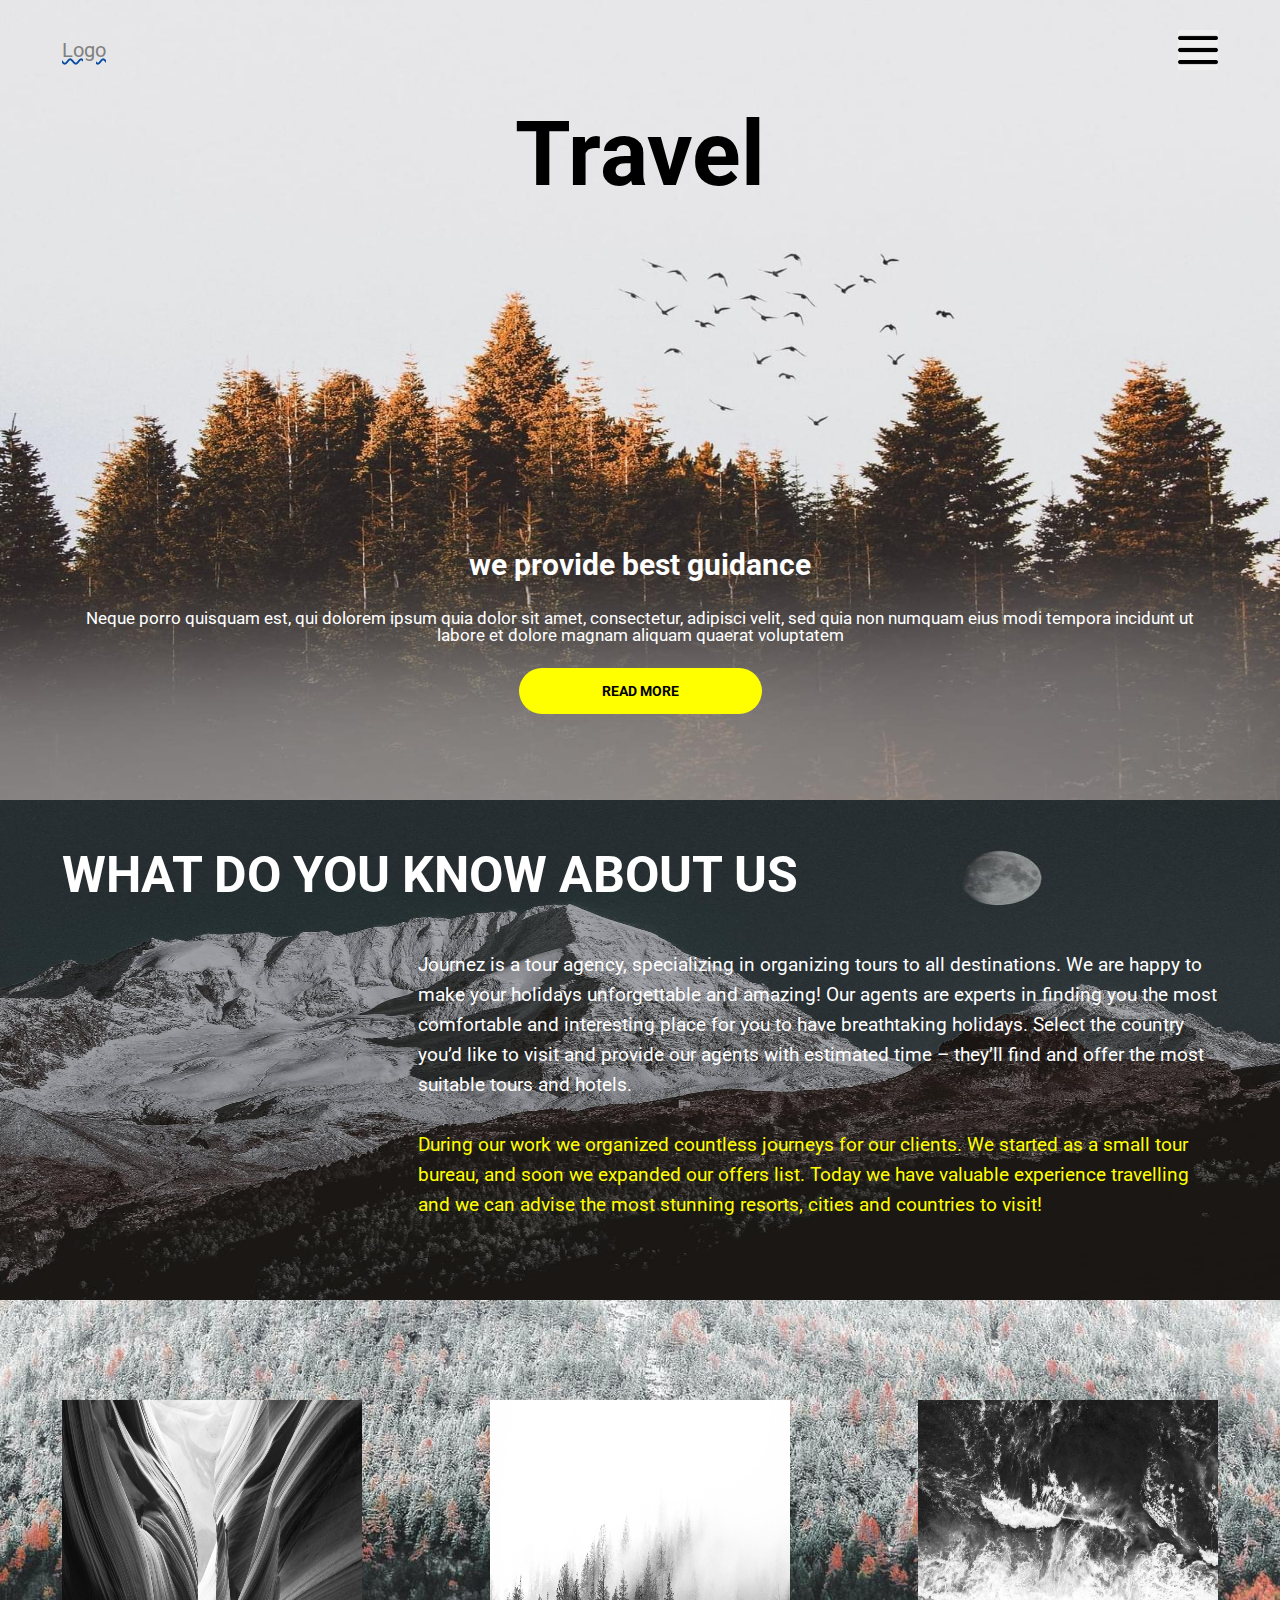
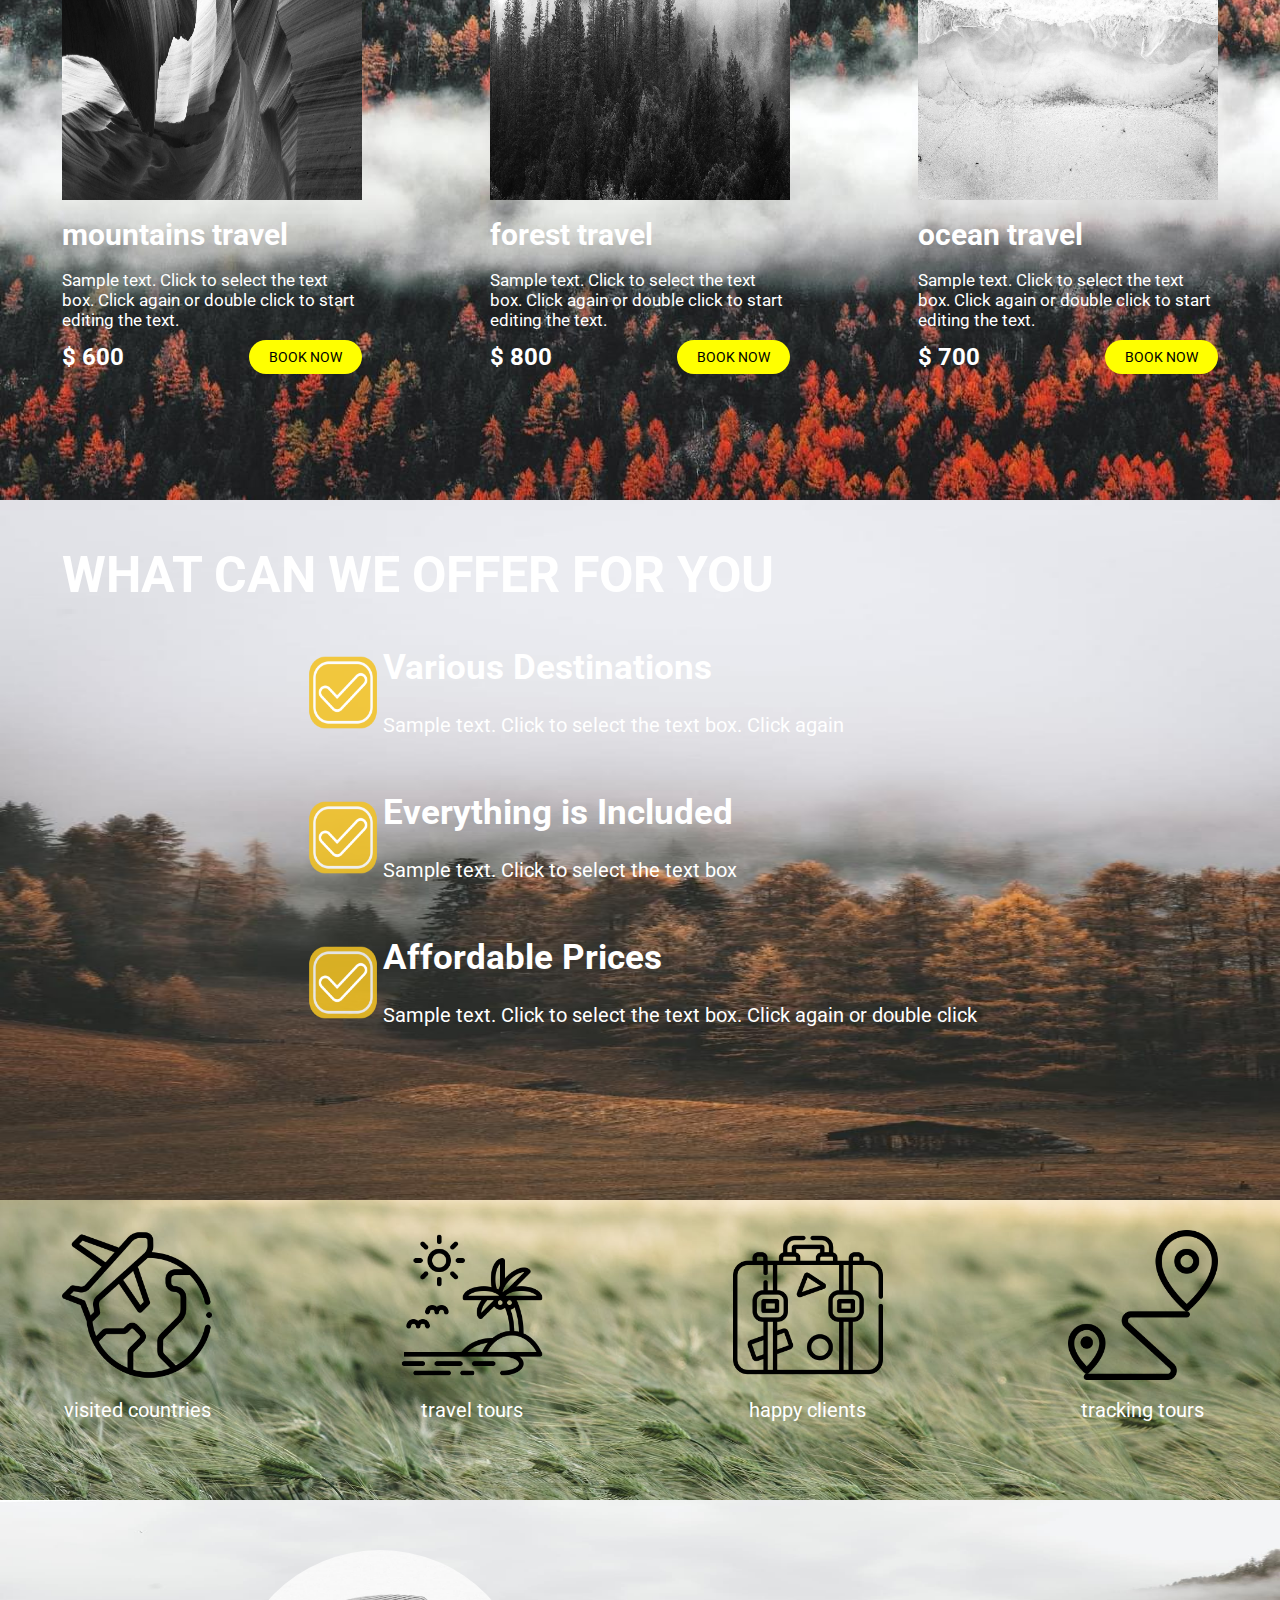
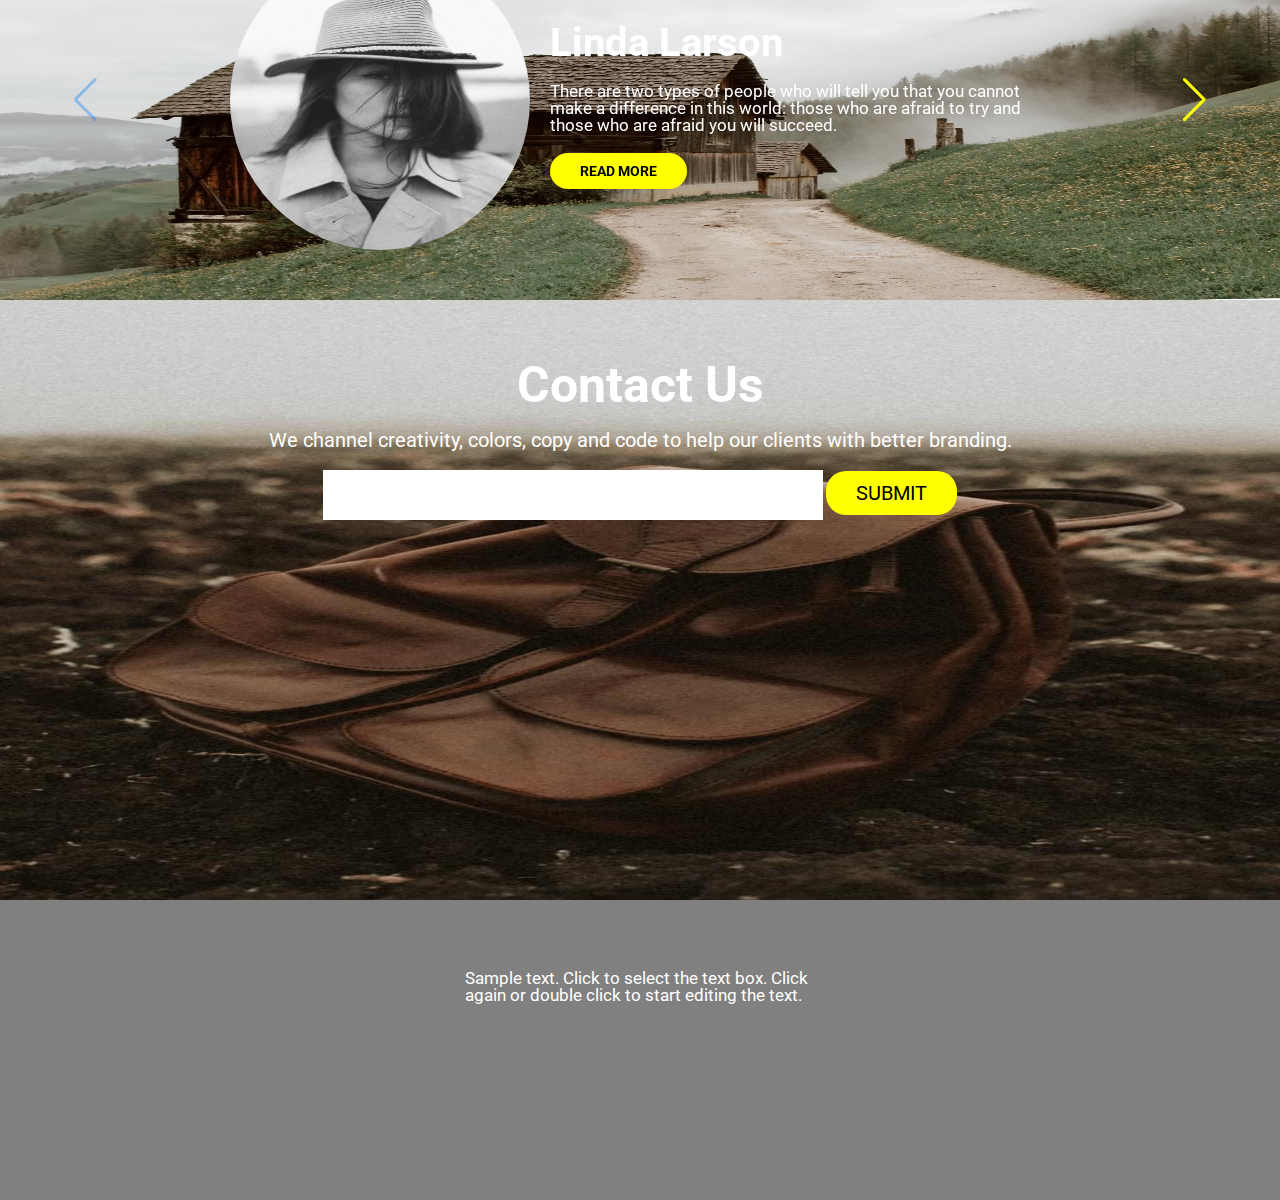
<file: index.html>
<!DOCTYPE html>
<html lang="en">
<head><link rel="stylesheet" href="./index.a26d194b.css">
	<meta charset="UTF-8">
	<meta name="viewport" content="width=device-width, initial-scale=1.0">
	<link rel="preconnect" href="https://fonts.googleapis.com"><link rel="preconnect" href="https://fonts.gstatic.com" crossorigin=""><link href="https://fonts.googleapis.com/css2?family=Roboto:wght@400;700&display=swap" rel="stylesheet">
	<link rel="stylesheet" href="./index.34df27b5.css">
	<title>Travel-site</title>
</head>
<body>
		<div class="wrapper">
			<div class="modal_window non-visible">
			<a href="./error.html">main page</a>
			<button class="close_modal">
				<img src="./mark.b65a045a.2eb960e5.png" width="40px" height="40px">
			</button>
		</div>
	<section class="hero">
		<div class="container">
		<div class="navigation">
			<h3 class="gg"><a href="/index.html">Logo</a></h3>
			<button class="burger_button">
				<img src="./burger.3078380a.691440cf.png" alt="" width="40px">
			</button>
		</div>
		<h1>Travel</h1>
		<h2>we provide best guidance</h2>
		<p>Neque porro quisquam est, qui dolorem ipsum quia dolor sit amet, consectetur, adipisci velit, sed quia non numquam eius modi tempora incidunt ut labore et dolore magnam aliquam quaerat voluptatem</p>
		<a href="/error.html" class="read_button">READ MORE</a>
		</div>
	</section>
	<section class="about_us__container">
		<div class="container">
			<h2>What do You Know About Us</h2>
			<div class="about_us_text">
				<div><p>Journez is a tour agency, specializing in organizing tours to all destinations. We are happy to make your holidays unforgettable and amazing! Our agents are experts in finding you the most comfortable and interesting place for you to have breathtaking holidays.
			Select the country you’d like to visit and provide our agents with estimated time – they’ll find and offer the most suitable tours and hotels.</p></div>
			<div>	<p>During our work we organized countless journeys for our clients. We started as a small tour bureau, and soon we expanded our offers list. Today we have valuable experience travelling and we can advise the most stunning resorts, cities and countries to visit!</p></div>
			</div>
		</div>
	</section>
	<section class="goods_container">
	 <div class="container">
	 	<ul>
	 		<li>
	 			<img src="./1.a1d21162.34be2101.jpg" alt="">
	 			<h3>mountains travel </h3>
	 			<p>Sample text. Click to select the text box. Click again or double click to start editing the text.</p>
	 			<div>
	 				<p>$ 600</p>
	 				<a href="/error.html">BOOK NOW</a>
	 			</div>
	 		</li>
	 		<li>
	 			<img src="./2.287f5d92.9abd4cc7.jpg" alt="">
	 			<h3>forest travel</h3>
	 			<p>Sample text. Click to select the text box. Click again or double click to start editing the text.</p>
	 			<div>
	 				<p>$ 800</p>
	 				<a href="/error.html">BOOK NOW</a>
	 			</div>
	 		</li>
	 		<li>
	 			<img src="./3.e726331a.a03dc6a9.jpg" alt="">
	 			<h3>ocean travel</h3>
	 			<p>Sample text. Click to select the text box. Click again or double click to start editing the text.</p>
	 			<div>
	 				<p>$ 700</p>
	 				<a href="/error.html">BOOK NOW</a>
	 			</div>
	 		</li>
	 		
	 	</ul>
	 </div>		
	</section>
	<section class="offer_container">
		<div class="container">
			<h2>What Can We Offer for You</h2>
			<ul>
				<li>
				 <img src="./galka.bacfeab3.aa1d23f6.png" alt="">
				 <div>
				 	<h3>Various Destinations</h3>
				 	<p>Sample text. Click to select the text box. Click again</p>
				 </div>
				</li>
				<li>
				 <img src="./galka.bacfeab3.aa1d23f6.png" alt="">
				 <div>
				 	<h3>Everything is Included</h3>
				 	<p>Sample text. Click to select the text box</p>
				 </div>
				</li>

             <li>
				 <img src="./galka.bacfeab3.aa1d23f6.png" alt="">
				 <div>
				 	<h3>Affordable Prices</h3>
				 	<p>Sample text. Click to select the text box. Click again or double click</p>
				 </div>
				</li>

			</ul>
		</div>
	</section>
	<section class="our_trip_container">
		<div class="container">
			<ul>
				<li>
					<img src="./countrs.70ee6ebc.e5852fb0.png" alt="">
					<p>visited countries</p>
				</li>
				<li>
					<img src="./tours.a404ca62.ef918342.png" alt="">
					<p>travel tours</p>
				</li>
				<li>
					<img src="./clients.6944641b.73389ca8.png" alt="">
					<p>happy clients</p>
				</li>
				<li>
					<img src="./traking.89d35ed8.3a18b795.png" alt="">
					<p>tracking tours</p>
				</li>
			</ul>
		</div>
	</section>
	<section class="slider">
		<div class="container">
		<div class="swiper">
  		<div class="swiper-wrapper">
    <div class="swiper-slide">
    	<a><img src="./linda.9d77e957.05b17ca0.jpg" alt=""></a>
    	<div>
    		<h3>Linda Larson</h3>
    		<p>
			There are two types of people who will tell you that you cannot make a difference in this world: those who are afraid to try and those who are afraid you will succeed.</p>
			<a href="">READ MORE</a>
    	</div>
    </div>
    <div class="swiper-slide">
    	<a><img src="./jonh.f384bf3f.d663c92e.jpg" alt="" width="300px" height="300px"></a>
    	<div>
    		<h3>John Jackson</h3>
    		<p>
			There are two types of people who will tell you that you cannot make a difference in this world: those who are afraid to try and those who are afraid you will succeed.</p>
			<a href="">READ MORE</a>
    	</div>
    </div>
  		</div>

  		<div class="swiper-button-prev"></div>
  		<div class="swiper-button-next"></div>	
		</div>
	
		</div>
	</section>
	<section class="contact_container">
		<div class="container">
			<h2>Contact Us</h2>
			<p>We channel creativity, colors, copy and code to help our clients with better branding.</p>
			<form action="" class="contact_form">
				<input type="email">
				<button type="submit">SUBMIT</button>
			</form>
		</div>
	</section>
	<footer>
		<p>Sample text. Click to select the text box. Click again or double click to start editing the text.</p>
	</footer>
		</div>
</body>
<script src="./index.18dbc454.js" defer=""></script>
</html>
</file>
<file: index.34df27b5.css>
* {
  border: 0;
  margin: 0;
  padding: 0;
}

*, :before, :after {
  box-sizing: border-box;
}

:focus, :active, a:focus, a:active {
  outline: none;
}

nav, footer, header, aside {
  display: block;
}

html, body {
  height: 100%;
  width: 100%;
  -ms-text-size-adjust: 100%;
  -moz-text-size-adjust: 100%;
  -webkit-text-size-adjust: 100%;
  font-size: 14px;
  line-height: 1;
}

input, button, textarea {
  font-family: inherit;
}

input::-ms-clear {
  display: none;
}

button {
  cursor: pointer;
}

button::-moz-focus-inner {
  border: 0;
  padding: 0;
}

a, a:visited, a:hover {
  text-decoration: none;
}

ul li {
  list-style: none;
}

img {
  vertical-align: top;
}

h1, h2, h3, h4, h5, h6 {
  font-size: inherit;
  font-weight: 400;
}

a {
  color: #000;
}

body {
  font-family: Roboto, sans-serif;
}

.modal_window {
  height: 100%;
  width: 400px;
  text-align: center;
  background-color: #00000080;
  align-items: center;
  display: grid;
  position: absolute;
}

.modal_window a {
  color: #fff;
  font-size: 20px;
}

.close_modal {
  position: absolute;
  top: 10px;
  right: 10px;
}

.container {
  max-width: 1156px;
  margin: 0 auto;
}

.hero .navigation {
  justify-content: space-between;
  align-items: center;
  padding-top: 30px;
  display: flex;
}

.hero {
  height: 800px;
  text-align: center;
  background: url("hero_back.5fcb34f6.jpeg") 0 0 / 100% 100% no-repeat;
}

.gg a {
  color: gray;
  text-transform: none;
  font-size: 20px;
  text-decoration: underline wavy #084ca1;
}

.non-visible {
  display: none;
}

.hero h1 {
  padding-top: 40px;
  font-size: 90px;
  font-weight: 700;
}

.hero h2 {
  color: #fff;
  margin-top: 350px;
  font-size: 30px;
  font-weight: 700;
}

.hero p {
  color: #fff;
  margin-top: 30px;
  margin-bottom: 40px;
  font-size: 17px;
}

.read_button {
  height: 50px;
  color: #000;
  background-color: #ff0;
  border-radius: 30px;
  padding: 15px 83px;
  font-weight: bold;
}

@media (max-width: 768.9px) {
  .container {
    padding: 0 10px;
  }

  .hero h1 {
    font-size: 60px;
  }

  .hero h2 {
    color: #fff;
    margin-top: 350px;
    font-size: 25px;
    font-weight: 700;
  }

  .hero p {
    color: #fff;
    margin-top: 30px;
    margin-bottom: 40px;
    font-size: 15px;
  }

  .read_button {
    height: 50px;
    color: #000;
    background-color: #ff0;
    border-radius: 30px;
    padding: 15px 63px;
    font-weight: bold;
  }
}

@media (max-width: 425.9px) {
  .hero {
    height: 600px;
  }

  .hero h2 {
    color: #fff;
    margin-top: 200px;
    font-size: 27px;
    font-weight: 700;
  }

  .hero p {
    color: #fff;
    margin-top: 30px;
    margin-bottom: 40px;
    font-size: 15px;
  }

  .modal_window {
    width: 200px;
  }
}

.about_us__container {
  height: 500px;
  background: url("about_us.e7c28028.jpeg") 0 0 / 100% 100% no-repeat;
}

.about_us__container h2 {
  color: #fff;
  text-transform: uppercase;
  padding-top: 50px;
  font-size: 50px;
  font-weight: 700;
  display: block;
}

.about_us_text {
  justify-content: flex-end;
  display: grid;
}

.about_us_text div {
  max-width: 800px;
  color: #fff;
  font-size: 19px;
  line-height: 30px;
  display: inline-block;
}

.about_us_text div:first-child {
  margin-top: 50px;
  margin-bottom: 30px;
}

.about_us_text div:last-child {
  color: #ff0;
}

@media (max-width: 768.9px) {
  .about_us__container h2 {
    color: #fff;
    text-transform: uppercase;
    padding-top: 50px;
    font-size: 40px;
    font-weight: 700;
    display: block;
  }

  .about_us_text {
    justify-content: flex-end;
    display: grid;
  }

  .about_us_text div {
    max-width: 800px;
    color: #fff;
    font-size: 17px;
    line-height: 30px;
    display: inline-block;
  }
}

@media (max-width: 425.9px) {
  .about_us__container h2 {
    color: #fff;
    text-transform: uppercase;
    padding-top: 50px;
    font-size: 30px;
    font-weight: 700;
    display: block;
  }

  .about_us_text {
    justify-content: flex-end;
    display: grid;
  }

  .about_us_text div {
    max-width: 800px;
    color: #fff;
    font-size: 15px;
    line-height: 30px;
    display: inline-block;
  }

  .about_us__container {
    height: 600px;
  }
}

@media (max-width: 320.9px) {
  .about_us__container {
    height: 700px;
  }
}

.goods_container {
  height: 800px;
  background: url("goods.64567e0f.jpeg") 0 0 / 100% 100% no-repeat;
}

.goods_container .container ul {
  grid-template-columns: 300px 300px 300px;
  justify-content: space-between;
  padding-top: 100px;
  display: grid;
}

.goods_container .container ul img {
  height: 400px;
  width: 300px;
}

.goods_container .container ul h3 {
  color: #fff;
  margin-top: 20px;
  font-size: 30px;
  font-weight: bold;
}

.goods_container .container ul p {
  color: #fff;
  margin-top: 20px;
  font-size: 17px;
  line-height: 20px;
}

.goods_container .container ul div {
  justify-content: space-between;
  align-items: center;
  margin-top: 10px;
  display: flex;
}

.goods_container .container ul div p {
  margin: 0;
  font-size: 24px;
  font-weight: bold;
}

.goods_container .container ul div a {
  background-color: #ff0;
  border-radius: 20px;
  padding: 10px 20px;
}

@media (max-width: 768.9px) {
  .goods_container .container ul {
    justify-content: none;
    grid-template-columns: 200px 200px 200px;
    padding-top: 50px;
    display: grid;
  }

  .goods_container .container ul li img {
    width: 200px;
    height: 300px;
  }

  .goods_container {
    height: 600px;
  }

  .goods_container .container ul h3 {
    color: #fff;
    margin-top: 20px;
    font-size: 25px;
    font-weight: bold;
  }

  .goods_container .container ul p {
    color: #fff;
    margin-top: 20px;
    font-size: 15px;
    line-height: 20px;
  }

  .goods_container .container ul div p {
    margin: 0;
    padding: 0;
    font-size: 20px;
    font-weight: bold;
  }

  .goods_container .container ul div a {
    background-color: #ff0;
    border-radius: 20px;
    padding: 10px 20px;
  }
}

@media (max-width: 425.9px) {
  .goods_container {
    height: 1550px;
    background: url("goods.64567e0f.jpeg") 0 0 / cover fixed;
  }

  .goods_container .container ul {
    max-width: 425px;
    text-align: center;
    justify-content: center;
    padding-top: 50px;
    display: inline-block;
  }

  .goods_container .container ul li div {
    justify-content: space-between;
    align-items: center;
    margin-top: 10px;
    display: flex;
  }

  .goods_container .container ul li:not(first-child) {
    margin-top: 30px;
  }
}

.offer_container {
  height: 700px;
  background: url("offer_back.b9e3977b.jpeg") 0 0 / 100% 100% no-repeat;
}

.offer_container h2 {
  color: #fff;
  text-transform: uppercase;
  padding-top: 50px;
  font-size: 50px;
  font-weight: 700;
  display: block;
}

.offer_container ul {
  justify-content: center;
  align-items: center;
  display: grid;
}

.offer_container ul li {
  display: flex;
}

.offer_container ul li div h3 {
  color: #fff;
  font-size: 35px;
  font-weight: bold;
}

.offer_container ul li div p {
  color: #fff;
  margin-top: 30px;
  font-size: 20px;
}

.offer_container ul {
  margin-top: 50px;
}

.offer_container ul li:not(last-child) {
  margin-bottom: 60px;
}

.offer_container ul li img {
  width: 80px;
}

@media (max-width: 768.9px) {
  .offer_container {
    height: 600px;
  }

  .offer_container h2 {
    color: #fff;
    text-transform: uppercase;
    padding-top: 50px;
    font-size: 40px;
    font-weight: 700;
    display: block;
  }

  .offer_container ul li div h3 {
    color: #fff;
    font-size: 30px;
    font-weight: bold;
  }

  .offer_container ul li div p {
    color: #fff;
    margin-top: 20px;
    font-size: 17px;
  }

  .offer_container ul li img {
    width: 70px;
    height: 70px;
  }
}

@media (max-width: 320.9px) {
  .offer_container {
    height: 800px;
    background: url("offer_back.b9e3977b.jpeg") 0 0 / 100% 100% no-repeat;
  }
}

.our_trip_container {
  height: 300px;
  background: url("our_trip_back.f644dff1.jpeg") 0 0 / cover no-repeat;
}

.our_trip_container ul {
  justify-content: space-between;
  align-items: center;
  padding-top: 30px;
  display: flex;
}

.our_trip_container ul li p {
  color: #fff;
  margin-top: 20px;
  font-size: 20px;
}

.our_trip_container {
  text-align: center;
}

.our_trip_container ul li img {
  width: 150px;
}

@media (max-width: 768.9px) {
  .our_trip_container ul li img {
    width: 130px;
  }
}

@media (max-width: 425.9px) {
  .our_trip_container ul {
    justify-content: center;
    display: grid;
  }

  .our_trip_container {
    height: 900px;
  }

  .our_trip_container ul li:not(first-child) {
    margin-top: 30px;
  }
}

.slider {
  height: 400px;
  background: url("slider_back.9648e292.jpeg") 0 0 / 100% 100% no-repeat;
}

.swiper {
  width: 100%;
  height: 400px;
}

.swiper-slide {
  width: 300px;
  justify-content: center;
  align-items: center;
  display: flex;
}

.swiper-slide img {
  border-radius: 50%;
}

.swiper-slide div {
  width: 500px;
  margin-left: 20px;
}

.swiper-slide div h3 {
  color: #fff;
  font-size: 40px;
  font-weight: bold;
}

.swiper-slide div p {
  color: #fff;
  margin-top: 20px;
  margin-bottom: 30px;
  font-size: 17px;
}

.swiper-slide div a {
  background-color: #ff0;
  border-radius: 20px;
  padding: 10px 30px;
  font-weight: bold;
}

.swiper-button-next {
  color: #ff0;
}

.swiper-slide img {
  width: 300px;
  height: 300px;
}

@media (max-width: 768.9px) {
  .swiper-slide img {
    width: 200px;
    height: 200px;
  }

  .swiper-slide div {
    max-width: 400px;
    margin-left: 20px;
  }

  .swiper-slide div h3 {
    color: #fff;
    font-size: 35px;
    font-weight: bold;
  }

  .swiper-slide div p {
    color: #fff;
    margin-top: 20px;
    margin-bottom: 30px;
    font-size: 15px;
  }

  .swiper-slide div a {
    background-color: #ff0;
    border-radius: 20px;
    padding: 10px 30px;
    font-weight: bold;
  }
}

@media (max-width: 425.9px) {
  .slider {
    height: 400px;
  }

  .swiper-slide {
    text-align: center;
    justify-content: center;
    display: grid;
  }

  .swiper-slide div p {
    color: #fff;
    margin-top: 20px;
    margin-bottom: 0;
    padding-bottom: 40px;
    font-size: 12px;
    position: relative;
  }

  .swiper-slide div h3 {
    color: #fff;
    font-size: 30px;
    font-weight: bold;
  }
}

@media (max-width: 320px) {
  .swiper-slide div p {
    font-size: 13px;
    position: relative;
  }

  .slider .swiper {
    width: 100%;
  }
}

.contact_container {
  height: 600px;
  text-align: center;
  background: url("contact_back.d3e768f4.jpeg") 0 0 / 100% 100% no-repeat;
}

.contact_container h2 {
  color: #fff;
  padding-top: 60px;
  font-size: 50px;
  font-weight: bold;
}

.contact_container p {
  color: #fff;
  margin-top: 20px;
  font-size: 20px;
}

.contact_container form input {
  width: 500px;
  height: 50px;
  margin-top: 20px;
}

.contact_container form button {
  background-color: #ff0;
  border-radius: 20px;
  padding: 10px 30px;
  font-size: 20px;
}

@media (max-width: 768.9px) {
  .contact_container {
    height: 500px;
  }

  .contact_container h2 {
    padding-top: 40px;
    font-size: 40px;
  }

  .contact_container p {
    font-size: 17px;
  }

  .contact_container form input {
    max-width: 400px;
  }

  .contact_container form button {
    padding: 10px 20px;
    font-size: 17px;
  }
}

@media (max-width: 425.9px) {
  .contact_container h2 {
    padding-top: 40px;
    font-size: 35px;
  }

  .contact_container p {
    font-size: 15px;
  }

  .contact_container form input {
    max-width: 250px;
    height: 30px;
  }

  .contact_container form button {
    padding: 10px 15px;
    font-size: 13px;
  }
}

footer {
  height: 300px;
  background-color: gray;
  justify-content: center;
  display: grid;
}

footer p {
  max-width: 350px;
  color: #fff;
  margin-top: 70px;
  font-size: 17px;
}

@media (max-width: 768.9px) {
  .footer {
    height: 200px;
  }

  .footer p {
    font-size: 15px;
  }
}

/*# sourceMappingURL=index.34df27b5.css.map */
</file>
<file: index.a26d194b.css>
@font-face {
  font-family: swiper-icons;
  src: url("data:application/font-woff;charset=utf-8;base64, [base64]//wADZ2x5ZgAAAywAAADMAAAD2MHtryVoZWFkAAABbAAAADAAAAA2E2+eoWhoZWEAAAGcAAAAHwAAACQC9gDzaG10eAAAAigAAAAZAAAArgJkABFsb2NhAAAC0AAAAFoAAABaFQAUGG1heHAAAAG8AAAAHwAAACAAcABAbmFtZQAAA/gAAAE5AAACXvFdBwlwb3N0AAAFNAAAAGIAAACE5s74hXjaY2BkYGAAYpf5Hu/j+W2+MnAzMYDAzaX6QjD6/4//Bxj5GA8AuRwMYGkAPywL13jaY2BkYGA88P8Agx4j+/8fQDYfA1AEBWgDAIB2BOoAeNpjYGRgYNBh4GdgYgABEMnIABJzYNADCQAACWgAsQB42mNgYfzCOIGBlYGB0YcxjYGBwR1Kf2WQZGhhYGBiYGVmgAFGBiQQkOaawtDAoMBQxXjg/wEGPcYDDA4wNUA2CCgwsAAAO4EL6gAAeNpj2M0gyAACqxgGNWBkZ2D4/wMA+xkDdgAAAHjaY2BgYGaAYBkGRgYQiAHyGMF8FgYHIM3DwMHABGQrMOgyWDLEM1T9/w8UBfEMgLzE////P/5//f/V/xv+r4eaAAeMbAxwIUYmIMHEgKYAYjUcsDAwsLKxc3BycfPw8jEQA/[base64]/uznmfPFBNODM2K7MTQ45YEAZqGP81AmGGcF3iPqOop0r1SPTaTbVkfUe4HXj97wYE+yNwWYxwWu4v1ugWHgo3S1XdZEVqWM7ET0cfnLGxWfkgR42o2PvWrDMBSFj/IHLaF0zKjRgdiVMwScNRAoWUoH78Y2icB/yIY09An6AH2Bdu/UB+yxopYshQiEvnvu0dURgDt8QeC8PDw7Fpji3fEA4z/PEJ6YOB5hKh4dj3EvXhxPqH/SKUY3rJ7srZ4FZnh1PMAtPhwP6fl2PMJMPDgeQ4rY8YT6Gzao0eAEA409DuggmTnFnOcSCiEiLMgxCiTI6Cq5DZUd3Qmp10vO0LaLTd2cjN4fOumlc7lUYbSQcZFkutRG7g6JKZKy0RmdLY680CDnEJ+UMkpFFe1RN7nxdVpXrC4aTtnaurOnYercZg2YVmLN/d/gczfEimrE/fs/bOuq29Zmn8tloORaXgZgGa78yO9/cnXm2BpaGvq25Dv9S4E9+5SIc9PqupJKhYFSSl47+Qcr1mYNAAAAeNptw0cKwkAAAMDZJA8Q7OUJvkLsPfZ6zFVERPy8qHh2YER+3i/BP83vIBLLySsoKimrqKqpa2hp6+jq6RsYGhmbmJqZSy0sraxtbO3sHRydnEMU4uR6yx7JJXveP7WrDycAAAAAAAH//wACeNpjYGRgYOABYhkgZgJCZgZNBkYGLQZtIJsFLMYAAAw3ALgAeNolizEKgDAQBCchRbC2sFER0YD6qVQiBCv/H9ezGI6Z5XBAw8CBK/m5iQQVauVbXLnOrMZv2oLdKFa8Pjuru2hJzGabmOSLzNMzvutpB3N42mNgZGBg4GKQYzBhYMxJLMlj4GBgAYow/P/PAJJhLM6sSoWKfWCAAwDAjgbRAAB42mNgYGBkAIIbCZo5IPrmUn0hGA0AO8EFTQAA");
  font-weight: 400;
  font-style: normal;
}

:root {
  --swiper-theme-color: #007aff;
}

.swiper {
  z-index: 1;
  margin-left: auto;
  margin-right: auto;
  padding: 0;
  list-style: none;
  position: relative;
  overflow: hidden;
}

.swiper-vertical > .swiper-wrapper {
  flex-direction: column;
}

.swiper-wrapper {
  width: 100%;
  height: 100%;
  z-index: 1;
  box-sizing: content-box;
  transition-property: transform;
  display: flex;
  position: relative;
}

.swiper-android .swiper-slide, .swiper-wrapper {
  transform: translate3d(0, 0, 0);
}

.swiper-pointer-events {
  touch-action: pan-y;
}

.swiper-pointer-events.swiper-vertical {
  touch-action: pan-x;
}

.swiper-slide {
  width: 100%;
  height: 100%;
  flex-shrink: 0;
  transition-property: transform;
  position: relative;
}

.swiper-slide-invisible-blank {
  visibility: hidden;
}

.swiper-autoheight, .swiper-autoheight .swiper-slide {
  height: auto;
}

.swiper-autoheight .swiper-wrapper {
  align-items: flex-start;
  transition-property: transform, height;
}

.swiper-backface-hidden .swiper-slide {
  backface-visibility: hidden;
  transform: translateZ(0);
}

.swiper-3d, .swiper-3d.swiper-css-mode .swiper-wrapper {
  perspective: 1200px;
}

.swiper-3d .swiper-cube-shadow, .swiper-3d .swiper-slide, .swiper-3d .swiper-slide-shadow, .swiper-3d .swiper-slide-shadow-bottom, .swiper-3d .swiper-slide-shadow-left, .swiper-3d .swiper-slide-shadow-right, .swiper-3d .swiper-slide-shadow-top, .swiper-3d .swiper-wrapper {
  transform-style: preserve-3d;
}

.swiper-3d .swiper-slide-shadow, .swiper-3d .swiper-slide-shadow-bottom, .swiper-3d .swiper-slide-shadow-left, .swiper-3d .swiper-slide-shadow-right, .swiper-3d .swiper-slide-shadow-top {
  width: 100%;
  height: 100%;
  pointer-events: none;
  z-index: 10;
  position: absolute;
  top: 0;
  left: 0;
}

.swiper-3d .swiper-slide-shadow {
  background: #00000026;
}

.swiper-3d .swiper-slide-shadow-left {
  background-image: linear-gradient(to left, #00000080, #0000);
}

.swiper-3d .swiper-slide-shadow-right {
  background-image: linear-gradient(to right, #00000080, #0000);
}

.swiper-3d .swiper-slide-shadow-top {
  background-image: linear-gradient(to top, #00000080, #0000);
}

.swiper-3d .swiper-slide-shadow-bottom {
  background-image: linear-gradient(#00000080, #0000);
}

.swiper-css-mode > .swiper-wrapper {
  scrollbar-width: none;
  -ms-overflow-style: none;
  overflow: auto;
}

.swiper-css-mode > .swiper-wrapper::-webkit-scrollbar {
  display: none;
}

.swiper-css-mode > .swiper-wrapper > .swiper-slide {
  scroll-snap-align: start start;
}

.swiper-horizontal.swiper-css-mode > .swiper-wrapper {
  scroll-snap-type: x mandatory;
}

.swiper-vertical.swiper-css-mode > .swiper-wrapper {
  scroll-snap-type: y mandatory;
}

.swiper-centered > .swiper-wrapper:before {
  content: "";
  flex-shrink: 0;
  order: 9999;
}

.swiper-centered.swiper-horizontal > .swiper-wrapper > .swiper-slide:first-child {
  margin-inline-start: var(--swiper-centered-offset-before);
}

.swiper-centered.swiper-horizontal > .swiper-wrapper:before {
  height: 100%;
  min-height: 1px;
  width: var(--swiper-centered-offset-after);
}

.swiper-centered.swiper-vertical > .swiper-wrapper > .swiper-slide:first-child {
  margin-block-start: var(--swiper-centered-offset-before);
}

.swiper-centered.swiper-vertical > .swiper-wrapper:before {
  width: 100%;
  min-width: 1px;
  height: var(--swiper-centered-offset-after);
}

.swiper-centered > .swiper-wrapper > .swiper-slide {
  scroll-snap-align: center center;
}

.swiper-virtual .swiper-slide {
  -webkit-backface-visibility: hidden;
  transform: translateZ(0);
}

.swiper-virtual.swiper-css-mode .swiper-wrapper:after {
  content: "";
  pointer-events: none;
  position: absolute;
  top: 0;
  left: 0;
}

.swiper-virtual.swiper-css-mode.swiper-horizontal .swiper-wrapper:after {
  height: 1px;
  width: var(--swiper-virtual-size);
}

.swiper-virtual.swiper-css-mode.swiper-vertical .swiper-wrapper:after {
  width: 1px;
  height: var(--swiper-virtual-size);
}

:root {
  --swiper-navigation-size: 44px;
}

.swiper-button-next, .swiper-button-prev {
  width: calc(var(--swiper-navigation-size) / 44 * 27);
  height: var(--swiper-navigation-size);
  margin-top: calc(0px - (var(--swiper-navigation-size) / 2));
  z-index: 10;
  cursor: pointer;
  color: var(--swiper-navigation-color, var(--swiper-theme-color));
  justify-content: center;
  align-items: center;
  display: flex;
  position: absolute;
  top: 50%;
}

.swiper-button-next.swiper-button-disabled, .swiper-button-prev.swiper-button-disabled {
  opacity: .35;
  cursor: auto;
  pointer-events: none;
}

.swiper-button-next.swiper-button-hidden, .swiper-button-prev.swiper-button-hidden {
  opacity: 0;
  cursor: auto;
  pointer-events: none;
}

.swiper-navigation-disabled .swiper-button-next, .swiper-navigation-disabled .swiper-button-prev {
  display: none !important;
}

.swiper-button-next:after, .swiper-button-prev:after {
  font-family: swiper-icons;
  font-size: var(--swiper-navigation-size);
  letter-spacing: 0;
  font-variant: initial;
  line-height: 1;
  text-transform: none !important;
}

.swiper-button-prev, .swiper-rtl .swiper-button-next {
  left: 10px;
  right: auto;
}

.swiper-button-prev:after, .swiper-rtl .swiper-button-next:after {
  content: "prev";
}

.swiper-button-next, .swiper-rtl .swiper-button-prev {
  left: auto;
  right: 10px;
}

.swiper-button-next:after, .swiper-rtl .swiper-button-prev:after {
  content: "next";
}

.swiper-button-lock {
  display: none;
}

.swiper-pagination {
  text-align: center;
  z-index: 10;
  transition: opacity .3s;
  position: absolute;
  transform: translate3d(0, 0, 0);
}

.swiper-pagination.swiper-pagination-hidden {
  opacity: 0;
}

.swiper-pagination-disabled > .swiper-pagination, .swiper-pagination.swiper-pagination-disabled {
  display: none !important;
}

.swiper-horizontal > .swiper-pagination-bullets, .swiper-pagination-bullets.swiper-pagination-horizontal, .swiper-pagination-custom, .swiper-pagination-fraction {
  width: 100%;
  bottom: 10px;
  left: 0;
}

.swiper-pagination-bullets-dynamic {
  font-size: 0;
  overflow: hidden;
}

.swiper-pagination-bullets-dynamic .swiper-pagination-bullet {
  position: relative;
  transform: scale(.33);
}

.swiper-pagination-bullets-dynamic .swiper-pagination-bullet-active, .swiper-pagination-bullets-dynamic .swiper-pagination-bullet-active-main {
  transform: scale(1);
}

.swiper-pagination-bullets-dynamic .swiper-pagination-bullet-active-prev {
  transform: scale(.66);
}

.swiper-pagination-bullets-dynamic .swiper-pagination-bullet-active-prev-prev {
  transform: scale(.33);
}

.swiper-pagination-bullets-dynamic .swiper-pagination-bullet-active-next {
  transform: scale(.66);
}

.swiper-pagination-bullets-dynamic .swiper-pagination-bullet-active-next-next {
  transform: scale(.33);
}

.swiper-pagination-bullet {
  width: var(--swiper-pagination-bullet-width, var(--swiper-pagination-bullet-size, 8px));
  height: var(--swiper-pagination-bullet-height, var(--swiper-pagination-bullet-size, 8px));
  background: var(--swiper-pagination-bullet-inactive-color, #000);
  opacity: var(--swiper-pagination-bullet-inactive-opacity, .2);
  border-radius: 50%;
  display: inline-block;
}

button.swiper-pagination-bullet {
  box-shadow: none;
  appearance: none;
  border: none;
  margin: 0;
  padding: 0;
}

.swiper-pagination-clickable .swiper-pagination-bullet {
  cursor: pointer;
}

.swiper-pagination-bullet:only-child {
  display: none !important;
}

.swiper-pagination-bullet-active {
  opacity: var(--swiper-pagination-bullet-opacity, 1);
  background: var(--swiper-pagination-color, var(--swiper-theme-color));
}

.swiper-pagination-vertical.swiper-pagination-bullets, .swiper-vertical > .swiper-pagination-bullets {
  top: 50%;
  right: 10px;
  transform: translate3d(0, -50%, 0);
}

.swiper-pagination-vertical.swiper-pagination-bullets .swiper-pagination-bullet, .swiper-vertical > .swiper-pagination-bullets .swiper-pagination-bullet {
  margin: var(--swiper-pagination-bullet-vertical-gap, 6px) 0;
  display: block;
}

.swiper-pagination-vertical.swiper-pagination-bullets.swiper-pagination-bullets-dynamic, .swiper-vertical > .swiper-pagination-bullets.swiper-pagination-bullets-dynamic {
  width: 8px;
  top: 50%;
  transform: translateY(-50%);
}

.swiper-pagination-vertical.swiper-pagination-bullets.swiper-pagination-bullets-dynamic .swiper-pagination-bullet, .swiper-vertical > .swiper-pagination-bullets.swiper-pagination-bullets-dynamic .swiper-pagination-bullet {
  transition: transform .2s, top .2s;
  display: inline-block;
}

.swiper-horizontal > .swiper-pagination-bullets .swiper-pagination-bullet, .swiper-pagination-horizontal.swiper-pagination-bullets .swiper-pagination-bullet {
  margin: 0 var(--swiper-pagination-bullet-horizontal-gap, 4px);
}

.swiper-horizontal > .swiper-pagination-bullets.swiper-pagination-bullets-dynamic, .swiper-pagination-horizontal.swiper-pagination-bullets.swiper-pagination-bullets-dynamic {
  white-space: nowrap;
  left: 50%;
  transform: translateX(-50%);
}

.swiper-horizontal > .swiper-pagination-bullets.swiper-pagination-bullets-dynamic .swiper-pagination-bullet, .swiper-pagination-horizontal.swiper-pagination-bullets.swiper-pagination-bullets-dynamic .swiper-pagination-bullet {
  transition: transform .2s, left .2s;
}

.swiper-horizontal.swiper-rtl > .swiper-pagination-bullets-dynamic .swiper-pagination-bullet {
  transition: transform .2s, right .2s;
}

.swiper-pagination-progressbar {
  background: #00000040;
  position: absolute;
}

.swiper-pagination-progressbar .swiper-pagination-progressbar-fill {
  background: var(--swiper-pagination-color, var(--swiper-theme-color));
  width: 100%;
  height: 100%;
  transform-origin: 0 0;
  position: absolute;
  top: 0;
  left: 0;
  transform: scale(0);
}

.swiper-rtl .swiper-pagination-progressbar .swiper-pagination-progressbar-fill {
  transform-origin: 100% 0;
}

.swiper-horizontal > .swiper-pagination-progressbar, .swiper-pagination-progressbar.swiper-pagination-horizontal, .swiper-pagination-progressbar.swiper-pagination-vertical.swiper-pagination-progressbar-opposite, .swiper-vertical > .swiper-pagination-progressbar.swiper-pagination-progressbar-opposite {
  width: 100%;
  height: 4px;
  top: 0;
  left: 0;
}

.swiper-horizontal > .swiper-pagination-progressbar.swiper-pagination-progressbar-opposite, .swiper-pagination-progressbar.swiper-pagination-horizontal.swiper-pagination-progressbar-opposite, .swiper-pagination-progressbar.swiper-pagination-vertical, .swiper-vertical > .swiper-pagination-progressbar {
  width: 4px;
  height: 100%;
  top: 0;
  left: 0;
}

.swiper-pagination-lock {
  display: none;
}

.swiper-scrollbar {
  -ms-touch-action: none;
  background: #0000001a;
  border-radius: 10px;
  position: relative;
}

.swiper-scrollbar-disabled > .swiper-scrollbar, .swiper-scrollbar.swiper-scrollbar-disabled {
  display: none !important;
}

.swiper-horizontal > .swiper-scrollbar, .swiper-scrollbar.swiper-scrollbar-horizontal {
  z-index: 50;
  height: 5px;
  width: 98%;
  position: absolute;
  bottom: 3px;
  left: 1%;
}

.swiper-scrollbar.swiper-scrollbar-vertical, .swiper-vertical > .swiper-scrollbar {
  z-index: 50;
  width: 5px;
  height: 98%;
  position: absolute;
  top: 1%;
  right: 3px;
}

.swiper-scrollbar-drag {
  height: 100%;
  width: 100%;
  background: #00000080;
  border-radius: 10px;
  position: relative;
  top: 0;
  left: 0;
}

.swiper-scrollbar-cursor-drag {
  cursor: move;
}

.swiper-scrollbar-lock {
  display: none;
}

.swiper-zoom-container {
  width: 100%;
  height: 100%;
  text-align: center;
  justify-content: center;
  align-items: center;
  display: flex;
}

.swiper-zoom-container > canvas, .swiper-zoom-container > img, .swiper-zoom-container > svg {
  max-width: 100%;
  max-height: 100%;
  object-fit: contain;
}

.swiper-slide-zoomed {
  cursor: move;
}

.swiper-lazy-preloader {
  width: 42px;
  height: 42px;
  z-index: 10;
  transform-origin: 50%;
  box-sizing: border-box;
  border: 4px solid var(--swiper-preloader-color, var(--swiper-theme-color));
  border-top-color: #0000;
  border-radius: 50%;
  margin-top: -21px;
  margin-left: -21px;
  position: absolute;
  top: 50%;
  left: 50%;
}

.swiper-watch-progress .swiper-slide-visible .swiper-lazy-preloader, .swiper:not(.swiper-watch-progress) .swiper-lazy-preloader {
  animation: 1s linear infinite swiper-preloader-spin;
}

.swiper-lazy-preloader-white {
  --swiper-preloader-color: #fff;
}

.swiper-lazy-preloader-black {
  --swiper-preloader-color: #000;
}

@keyframes swiper-preloader-spin {
  0% {
    transform: rotate(0);
  }

  100% {
    transform: rotate(360deg);
  }
}

.swiper .swiper-notification {
  pointer-events: none;
  opacity: 0;
  z-index: -1000;
  position: absolute;
  top: 0;
  left: 0;
}

.swiper-free-mode > .swiper-wrapper {
  margin: 0 auto;
  transition-timing-function: ease-out;
}

.swiper-grid > .swiper-wrapper {
  flex-wrap: wrap;
}

.swiper-grid-column > .swiper-wrapper {
  flex-flow: column wrap;
}

.swiper-fade.swiper-free-mode .swiper-slide {
  transition-timing-function: ease-out;
}

.swiper-fade .swiper-slide {
  pointer-events: none;
  transition-property: opacity;
}

.swiper-fade .swiper-slide .swiper-slide {
  pointer-events: none;
}

.swiper-fade .swiper-slide-active, .swiper-fade .swiper-slide-active .swiper-slide-active {
  pointer-events: auto;
}

.swiper-cube {
  overflow: visible;
}

.swiper-cube .swiper-slide {
  pointer-events: none;
  backface-visibility: hidden;
  z-index: 1;
  visibility: hidden;
  transform-origin: 0 0;
  width: 100%;
  height: 100%;
}

.swiper-cube .swiper-slide .swiper-slide {
  pointer-events: none;
}

.swiper-cube.swiper-rtl .swiper-slide {
  transform-origin: 100% 0;
}

.swiper-cube .swiper-slide-active, .swiper-cube .swiper-slide-active .swiper-slide-active {
  pointer-events: auto;
}

.swiper-cube .swiper-slide-active, .swiper-cube .swiper-slide-next, .swiper-cube .swiper-slide-next + .swiper-slide, .swiper-cube .swiper-slide-prev {
  pointer-events: auto;
  visibility: visible;
}

.swiper-cube .swiper-slide-shadow-bottom, .swiper-cube .swiper-slide-shadow-left, .swiper-cube .swiper-slide-shadow-right, .swiper-cube .swiper-slide-shadow-top {
  z-index: 0;
  backface-visibility: hidden;
}

.swiper-cube .swiper-cube-shadow {
  width: 100%;
  height: 100%;
  opacity: .6;
  z-index: 0;
  position: absolute;
  bottom: 0;
  left: 0;
}

.swiper-cube .swiper-cube-shadow:before {
  content: "";
  filter: blur(50px);
  background: #000;
  position: absolute;
  inset: 0;
}

.swiper-flip {
  overflow: visible;
}

.swiper-flip .swiper-slide {
  pointer-events: none;
  backface-visibility: hidden;
  z-index: 1;
}

.swiper-flip .swiper-slide .swiper-slide {
  pointer-events: none;
}

.swiper-flip .swiper-slide-active, .swiper-flip .swiper-slide-active .swiper-slide-active {
  pointer-events: auto;
}

.swiper-flip .swiper-slide-shadow-bottom, .swiper-flip .swiper-slide-shadow-left, .swiper-flip .swiper-slide-shadow-right, .swiper-flip .swiper-slide-shadow-top {
  z-index: 0;
  backface-visibility: hidden;
}

.swiper-creative .swiper-slide {
  backface-visibility: hidden;
  transition-property: transform, opacity, height;
  overflow: hidden;
}

.swiper-cards {
  overflow: visible;
}

.swiper-cards .swiper-slide {
  transform-origin: bottom;
  backface-visibility: hidden;
  overflow: hidden;
}

/*# sourceMappingURL=index.a26d194b.css.map */
</file>
